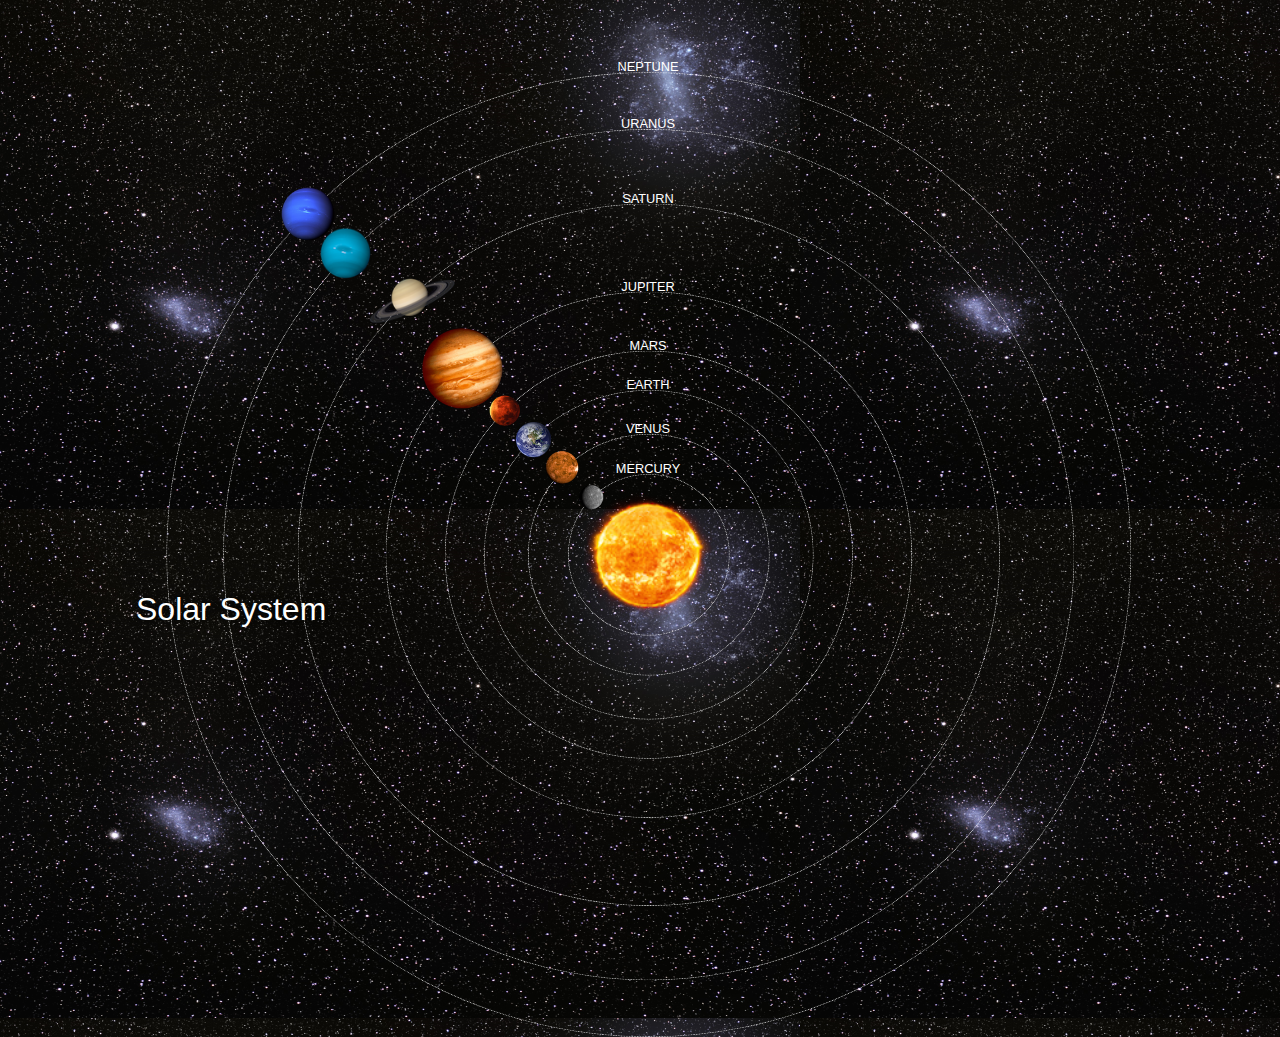
<file: index.html>
<!DOCTYPE html>
<html>

<head>
    <title>Solar System</title>
    <link rel="stylesheet" href="style.css">
</head>

<body>
    <div id="container">
        <h1>Solar System</h1>
        <a href="sun.html"><img src="images/sun.png" id="sun" /></a>

        <div id="neptune-orbit">
            <a href="neptune.html"><img src="images/neptune.png" id="neptune" /></a>
        </div>
        <div id="neptune-label" class="label-box">
            <a href="neptune.html">NEPTUNE</a>
        </div>

        <div id="uranus-orbit">
            <a href="uranus.html"><img src="images/uranus.png" id="uranus" /></a>
        </div>
        <div id="uranus-label" class="label-box">
            <a href="uranus.html">URANUS</a>
        </div>

        <div id="saturn-orbit">
            <a href="saturn.html"><img src="images/saturn.png" id="saturn" /></a>
        </div>
        <div id="saturn-label" class="label-box">
            <a href="saturn.html">SATURN</a>
        </div>

        <div id="jupiter-orbit">
            <a href="jupiter.html"><img src="images/jupiter.png" id="jupiter" /></a>
        </div>
        <div id="jupiter-label" class="label-box">
            <a href="jupiter.html">JUPITER</a>
        </div>

        <div id="mars-orbit">
            <a href="mars.html"><img id="mars" src="images/mars.png" /></a>
        </div>
        <div class="label-box" id="mars-label">
            <a href="mars.html">MARS</a>
        </div>

        <div id="earth-orbit">
            <a href="earth.html"><img id="earth" src="images/earth.png" /></a>
        </div>
        <div class="label-box" id="earth-label">
            <a href="earth.html">EARTH</a>
        </div>

        <div id="venus-orbit">
            <a href="venus.html"><img id="venus" src="images/venus.png" /></a>
        </div>
        <div class="label-box" id="venus-label">
            <a href="venus.html">VENUS</a>
        </div>

        <div id="mercury-orbit">
            <a href="mercury.html"><img id="mercury" src="images/mercury.png" /></a>
        </div>
        <div class="label-box" id="mercury-label">
            <a href="mercury.html">MERCURY</a>
        </div>
    </div>
</body>
</html>
</file>
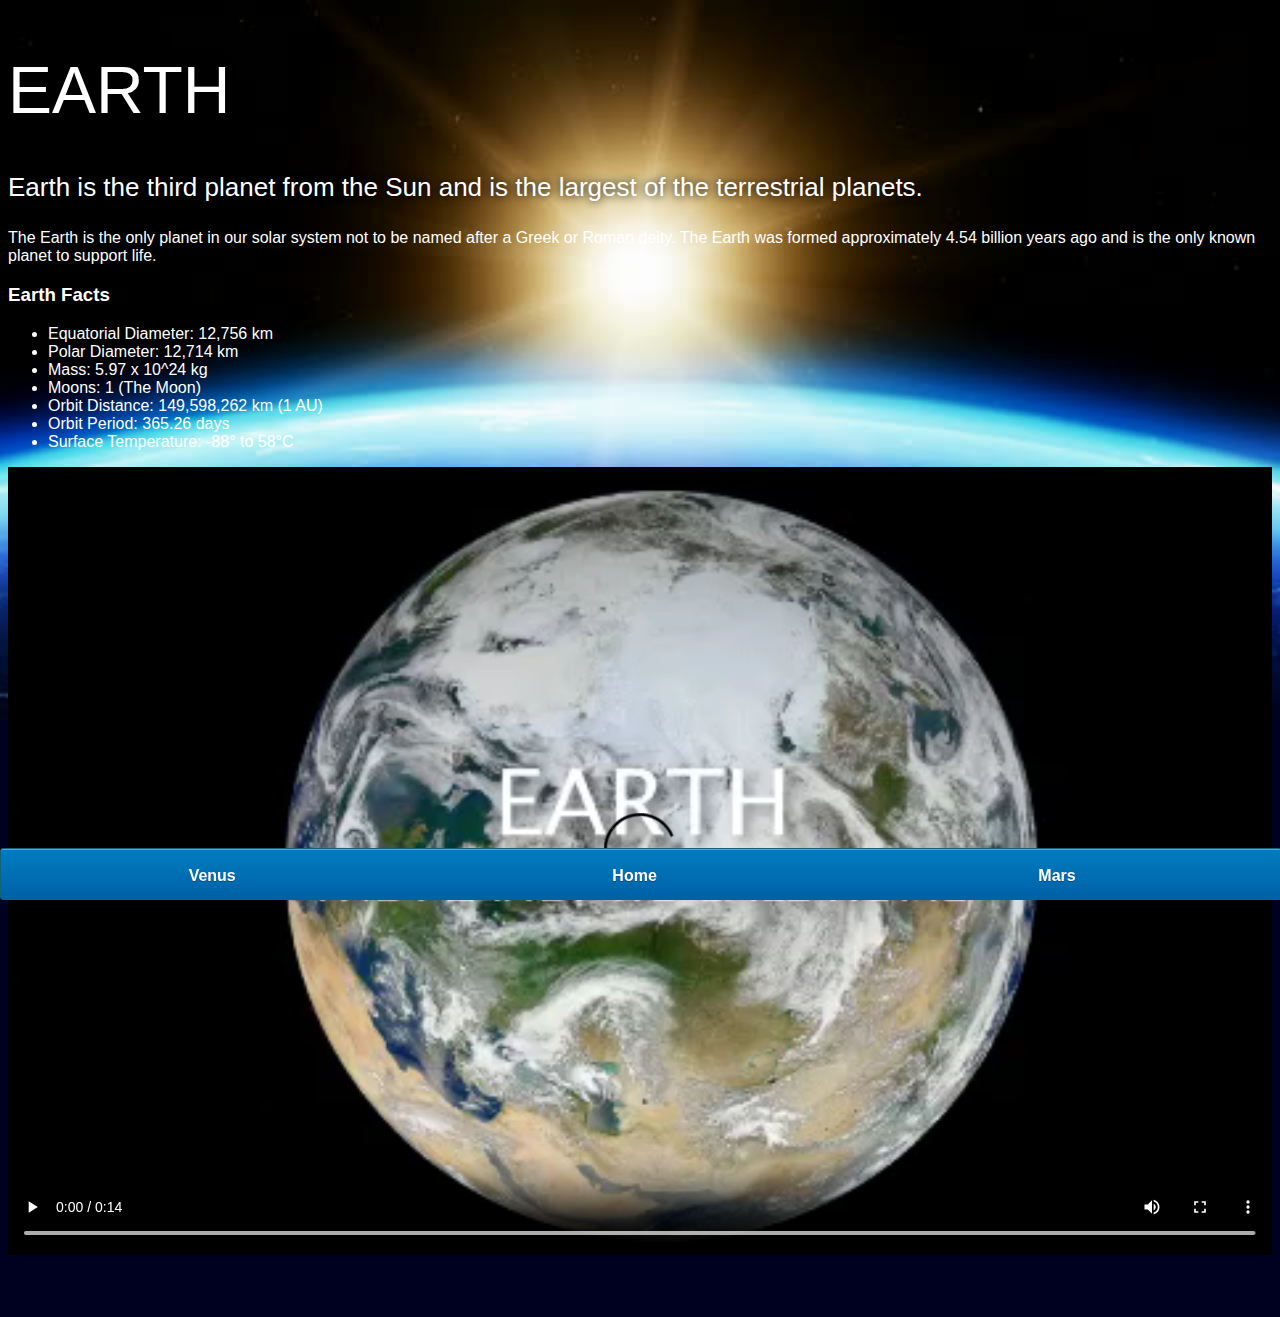
<file: earth.html>
<!DOCTYPE html>
<html>

<head>
    <title> Solar System</title>
    <link rel="stylesheet" href="style-pages.css" />
</head>

<body>
    <div id="main">
        <div id="content">
            <h1>Earth</h1>
            <p class="intro">
                Earth is the third planet from the Sun and is the largest of the terrestrial planets.
            </p>

            <p>
                The Earth is the only planet in our solar system not to be named after a Greek or Roman deity. The Earth
                was formed approximately 4.54 billion years ago and is the only known planet to support life.
            </p>

            <h3>Earth Facts</h3>
            <ul>
                <li>Equatorial Diameter: 12,756 km</li>
                <li>Polar Diameter: 12,714 km</li>
                <li>Mass: 5.97 x 10^24 kg</li>
                <li>Moons: 1 (The Moon)</li>
                <li>Orbit Distance: 149,598,262 km (1 AU)</li>
                <li>Orbit Period: 365.26 days</li>
                <li>Surface Temperature: -88&deg; to 58&deg;C</li>
            </ul>


            <video id="video" controls>
                <source src="videos/earth-video.mp4" type="video/mp4">
            </video>

        </div>

        <div id="tabs-bottom">

            <a href="venus.html">Venus</a>
            <a href="index.html">Home</a>
            <a href="mars.html">Mars</a>

        </div>

    </div>
</body>

</html>
</file>
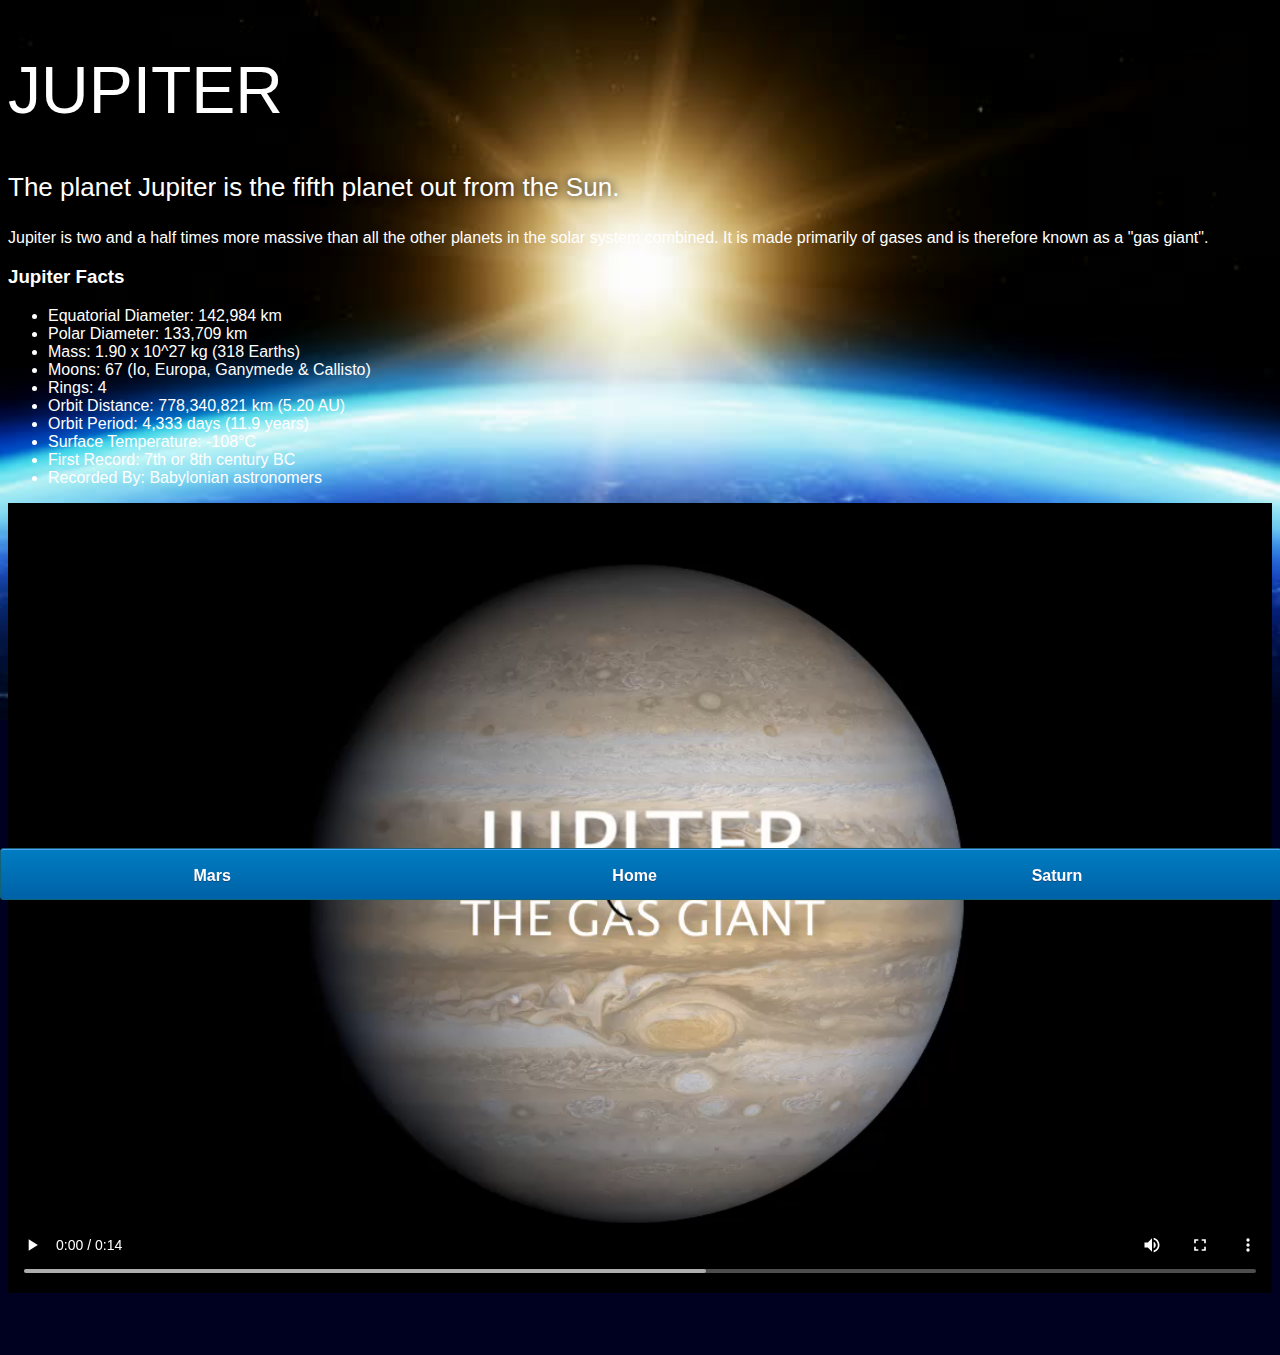
<file: jupiter.html>
<!DOCTYPE html>
<html>

<head>
    <title> Solar System</title>
    <link rel="stylesheet" href="style-pages.css" />
</head>

<body>
    <div id="main">
        <div id="content">
            <h1>Jupiter</h1>
            <p class="intro">
                The planet Jupiter is the fifth planet out from the Sun.
            </p>

            <p>
                Jupiter is two and a half times more massive than all the other planets in the solar system combined. It
                is made primarily of gases and is therefore known as a "gas giant".
            </p>

            <h3>Jupiter Facts</h3>
            <ul>
                <li>Equatorial Diameter: 142,984 km</li>
                <li>Polar Diameter: 133,709 km</li>
                <li>Mass: 1.90 x 10^27 kg (318 Earths)</li>
                <li>Moons: 67 (Io, Europa, Ganymede & Callisto)</li>
                <li>Rings: 4</li>
                <li>Orbit Distance: 778,340,821 km (5.20 AU)</li>
                <li>Orbit Period: 4,333 days (11.9 years)</li>
                <li>Surface Temperature: -108&deg;C</li>
                <li>First Record: 7th or 8th century BC</li>
                <li>Recorded By: Babylonian astronomers</li>
            </ul>

            <video id="video" controls>
                <source src="videos/jupiter-video.mp4" type="video/mp4">
            </video>

        </div>

        <div id="tabs-bottom">

            <a href="mars.html">Mars</a>
            <a href="index.html">Home</a>
            <a href="saturn.html">Saturn</a>

        </div>

    </div>
</body>

</html>
</file>
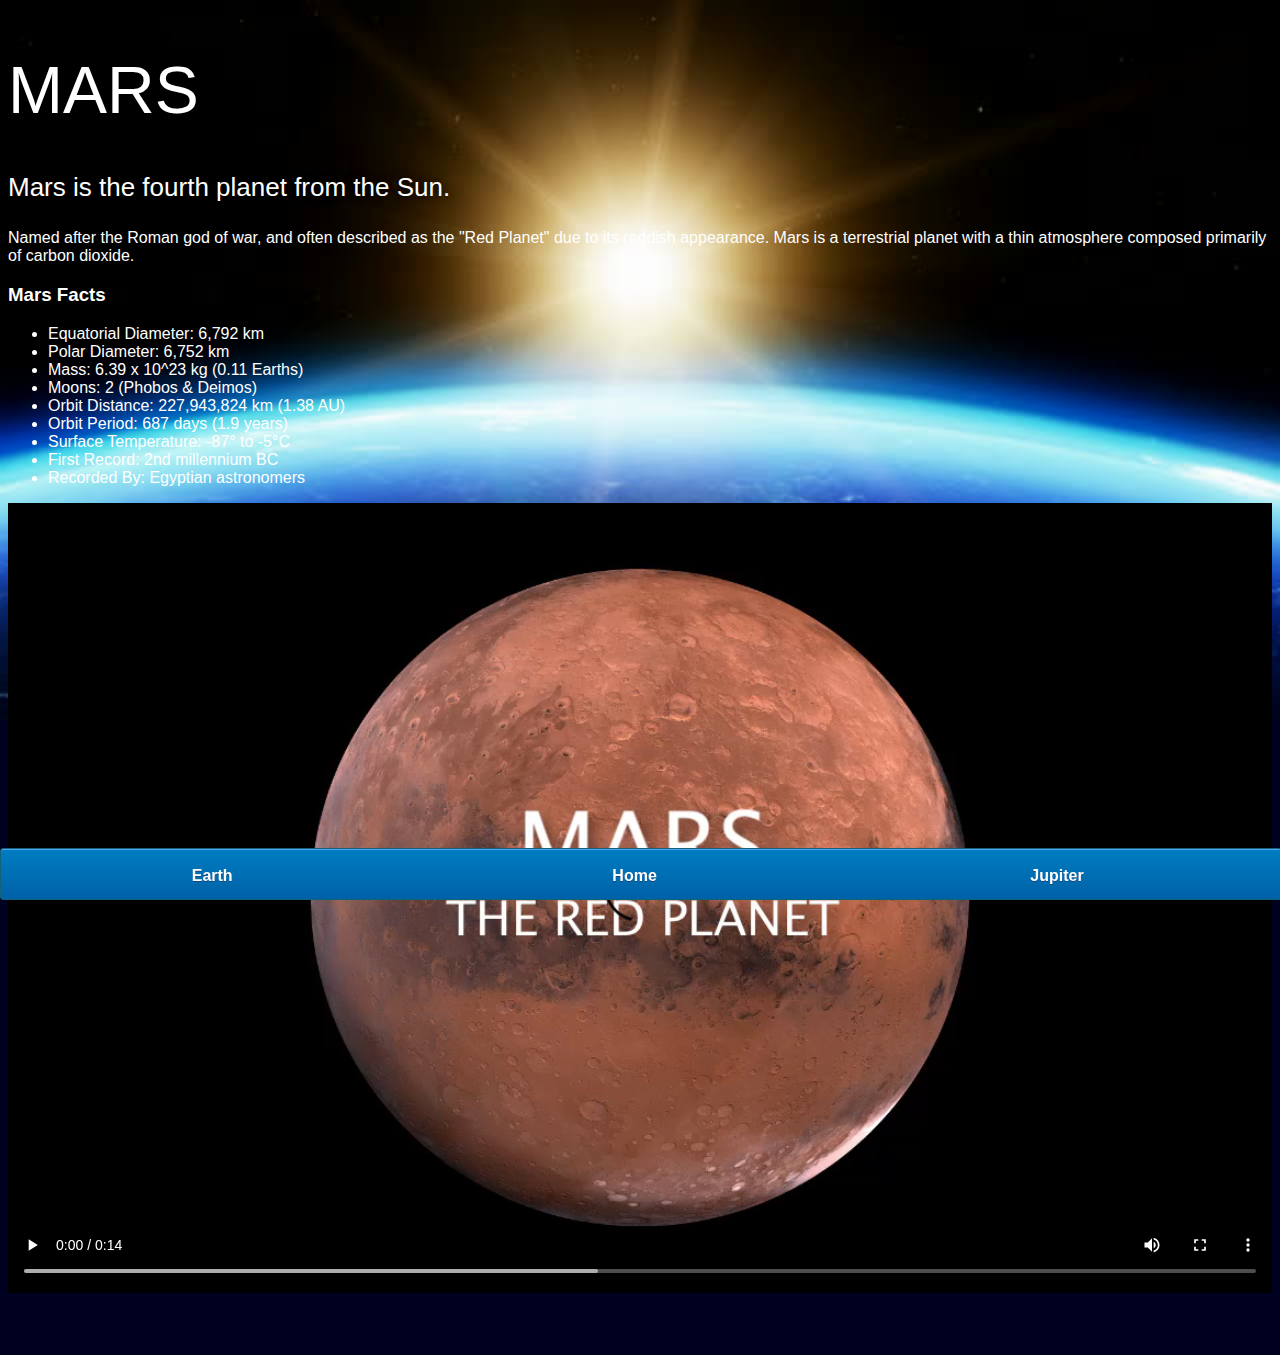
<file: mars.html>
<!DOCTYPE html>
<html>

<head>
    <title> Solar System</title>
    <link rel="stylesheet" href="style-pages.css" />
</head>

<body>
    <div id="main">
        <div id="content">
            <h1>Mars</h1>
            <p class="intro">
                Mars is the fourth planet from the Sun.
            </p>

            <p>
                Named after the Roman god of war, and often described as the "Red Planet" due to its reddish appearance.
                Mars is a terrestrial planet with a thin atmosphere composed primarily of carbon dioxide.
            </p>

            <h3>Mars Facts</h3>
            <ul>
                <li>Equatorial Diameter: 6,792 km</li>
                <li>Polar Diameter: 6,752 km</li>
                <li>Mass: 6.39 x 10^23 kg (0.11 Earths)</li>
                <li>Moons: 2 (Phobos & Deimos)</li>
                <li>Orbit Distance: 227,943,824 km (1.38 AU)</li>
                <li>Orbit Period: 687 days (1.9 years)</li>
                <li>Surface Temperature: -87&deg; to -5&deg;C</li>
                <li>First Record: 2nd millennium BC</li>
                <li>Recorded By: Egyptian astronomers</li>
            </ul>

            <video id="video" controls>
                <source src="videos/mars-video.mp4" type="video/mp4">
            </video>

        </div>

        <div id="tabs-bottom">

            <a href="earth.html">Earth</a>
            <a href="index.html">Home</a>
            <a href="jupiter.html">Jupiter</a>

        </div>

    </div>
</body>

</html>
</file>
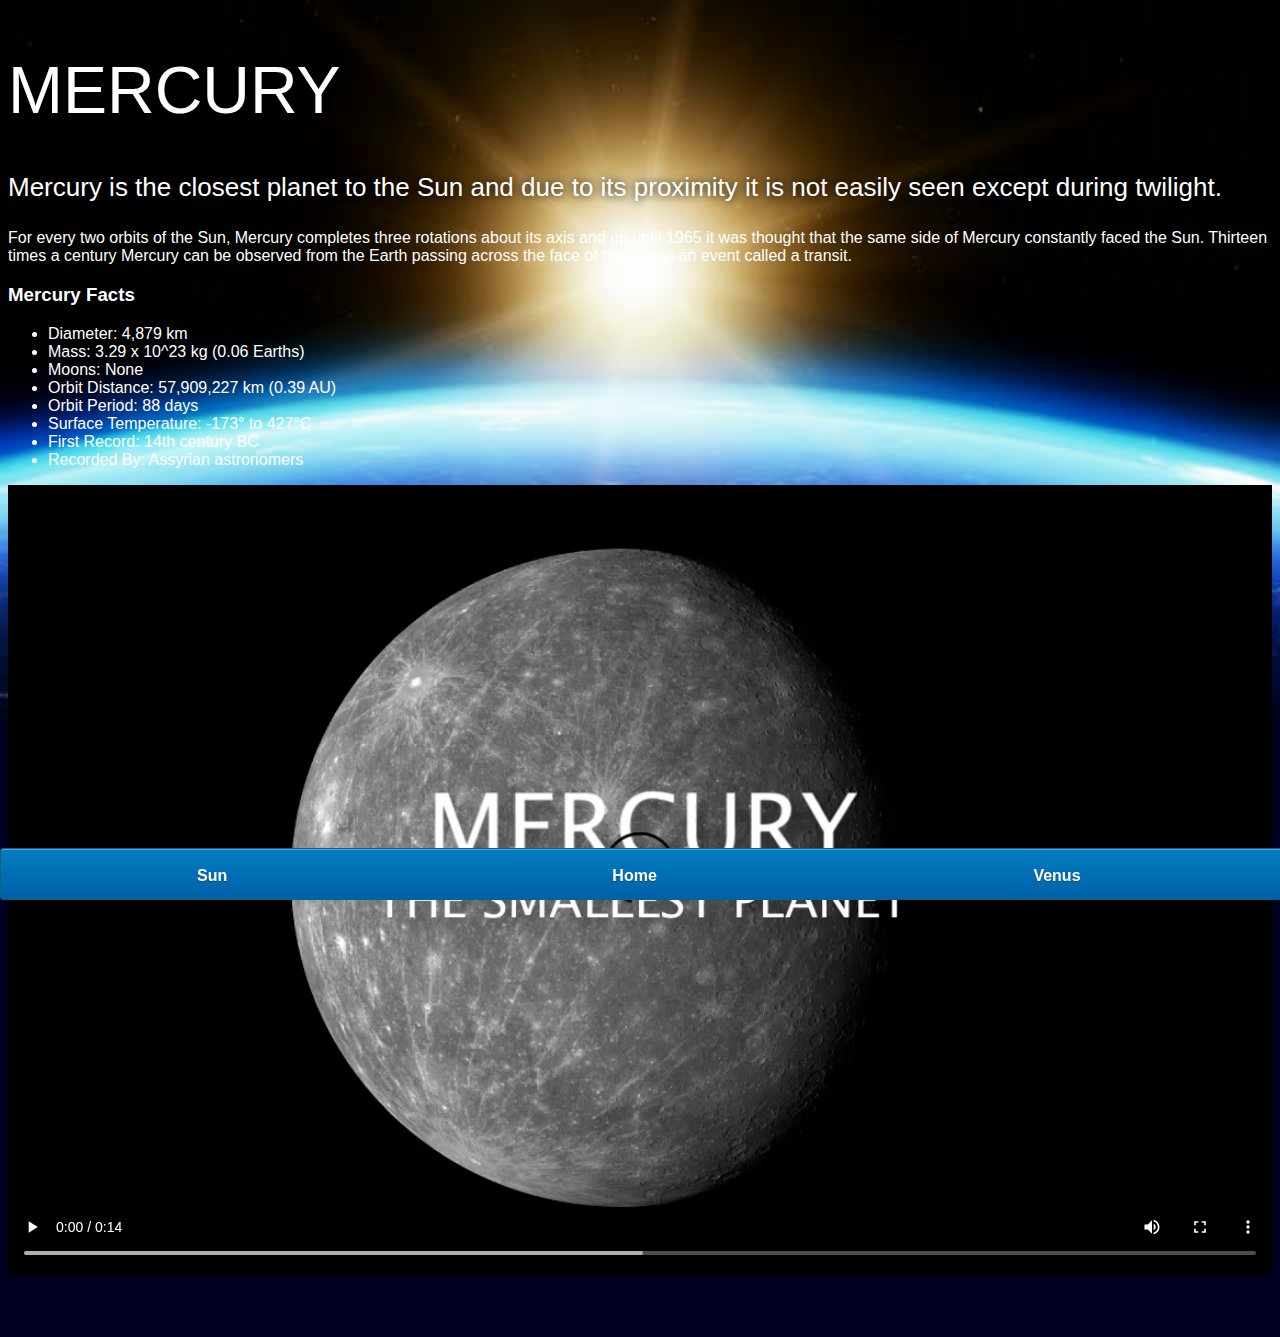
<file: mercury.html>
<!DOCTYPE html>
<html>

<head>
    <title> Solar System</title>
    <link rel="stylesheet" href="style-pages.css" />
</head>

<body>
    <div id="main">
        <div id="content">
            <h1>Mercury</h1>
            <p class="intro">
                Mercury is the closest planet to the Sun and due to its proximity it is not easily seen except during
                twilight.
            </p>

            <p>
                For every two orbits of the Sun, Mercury completes three rotations about its axis and up until 1965 it
                was thought that the same side of Mercury constantly faced the Sun. Thirteen times a century Mercury can
                be observed from the Earth passing across the face of the Sun in an event called a transit.
            </p>

            <h3>Mercury Facts</h3>
            <ul>
                <li>Diameter: 4,879 km</li>
                <li>Mass: 3.29 x 10^23 kg (0.06 Earths)</li>
                <li>Moons: None</li>
                <li>Orbit Distance: 57,909,227 km (0.39 AU)</li>
                <li>Orbit Period: 88 days</li>
                <li>Surface Temperature: -173&deg; to 427&deg;C</li>
                <li>First Record: 14th century BC</li>
                <li>Recorded By: Assyrian astronomers</li>
            </ul>

            <video id="video" controls>
                <source src="videos/mercury-video.mp4" type="video/mp4">
            </video>

        </div>

        <div id="tabs-bottom">

            <a href="sun.html">Sun</a>
            <a href="index.html">Home</a>
            <a href="venus.html">Venus</a>

        </div>

    </div>
</body>

</html>
</file>
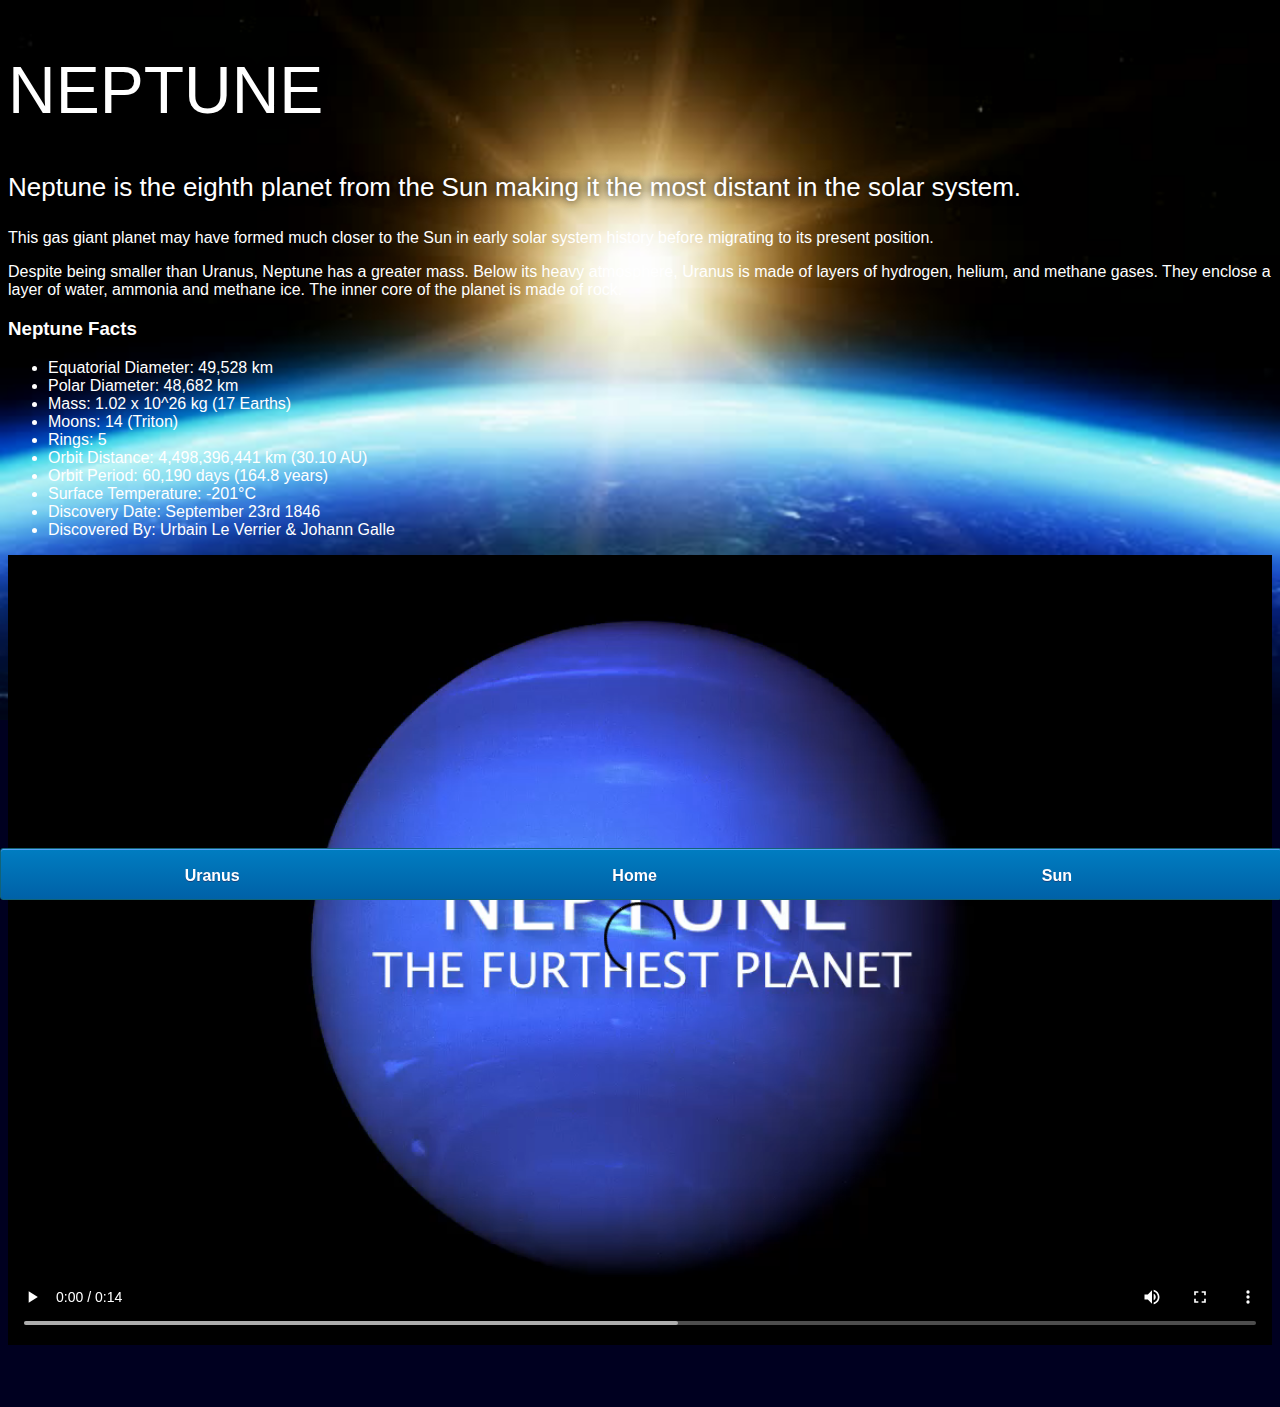
<file: neptune.html>
<!DOCTYPE html>
<html>

<head>
    <title> Solar System</title>
    <link rel="stylesheet" href="style-pages.css" />
</head>

<body>
    <div id="main">
        <div id="content">
            <h1>Neptune</h1>
            <p class="intro">
                Neptune is the eighth planet from the Sun making it the most distant in the solar system.
            </p>
            <p>
                This gas giant planet may have formed much closer to the Sun in early solar system history before
                migrating to its present position.</p>

            <p>Despite being smaller than Uranus, Neptune has a greater mass. Below its heavy atmosphere, Uranus is made
                of layers of hydrogen, helium, and methane gases. They enclose a layer of water, ammonia and methane
                ice. The inner core of the planet is made of rock.</p>

            <h3>Neptune Facts</h3>
            <ul>
                <li>Equatorial Diameter: 49,528 km</li>
                <li>Polar Diameter: 48,682 km</li>
                <li>Mass: 1.02 x 10^26 kg (17 Earths)</li>
                <li>Moons: 14 (Triton)</li>
                <li>Rings: 5</li>
                <li>Orbit Distance: 4,498,396,441 km (30.10 AU)</li>
                <li>Orbit Period: 60,190 days (164.8 years)</li>
                <li>Surface Temperature: -201&deg;C</li>
                <li>Discovery Date: September 23rd 1846</li>
                <li>Discovered By: Urbain Le Verrier & Johann Galle</li>
            </ul>

            <video id="video" controls>
                <source src="videos/neptune-video.mp4" type="video/mp4">
            </video>

        </div>

        <div id="tabs-bottom">

            <a href="uranus.html">Uranus</a>
            <a href="index.html">Home</a>
            <a href="sun.html">Sun</a>

        </div>

    </div>
</body>

</html>
</file>
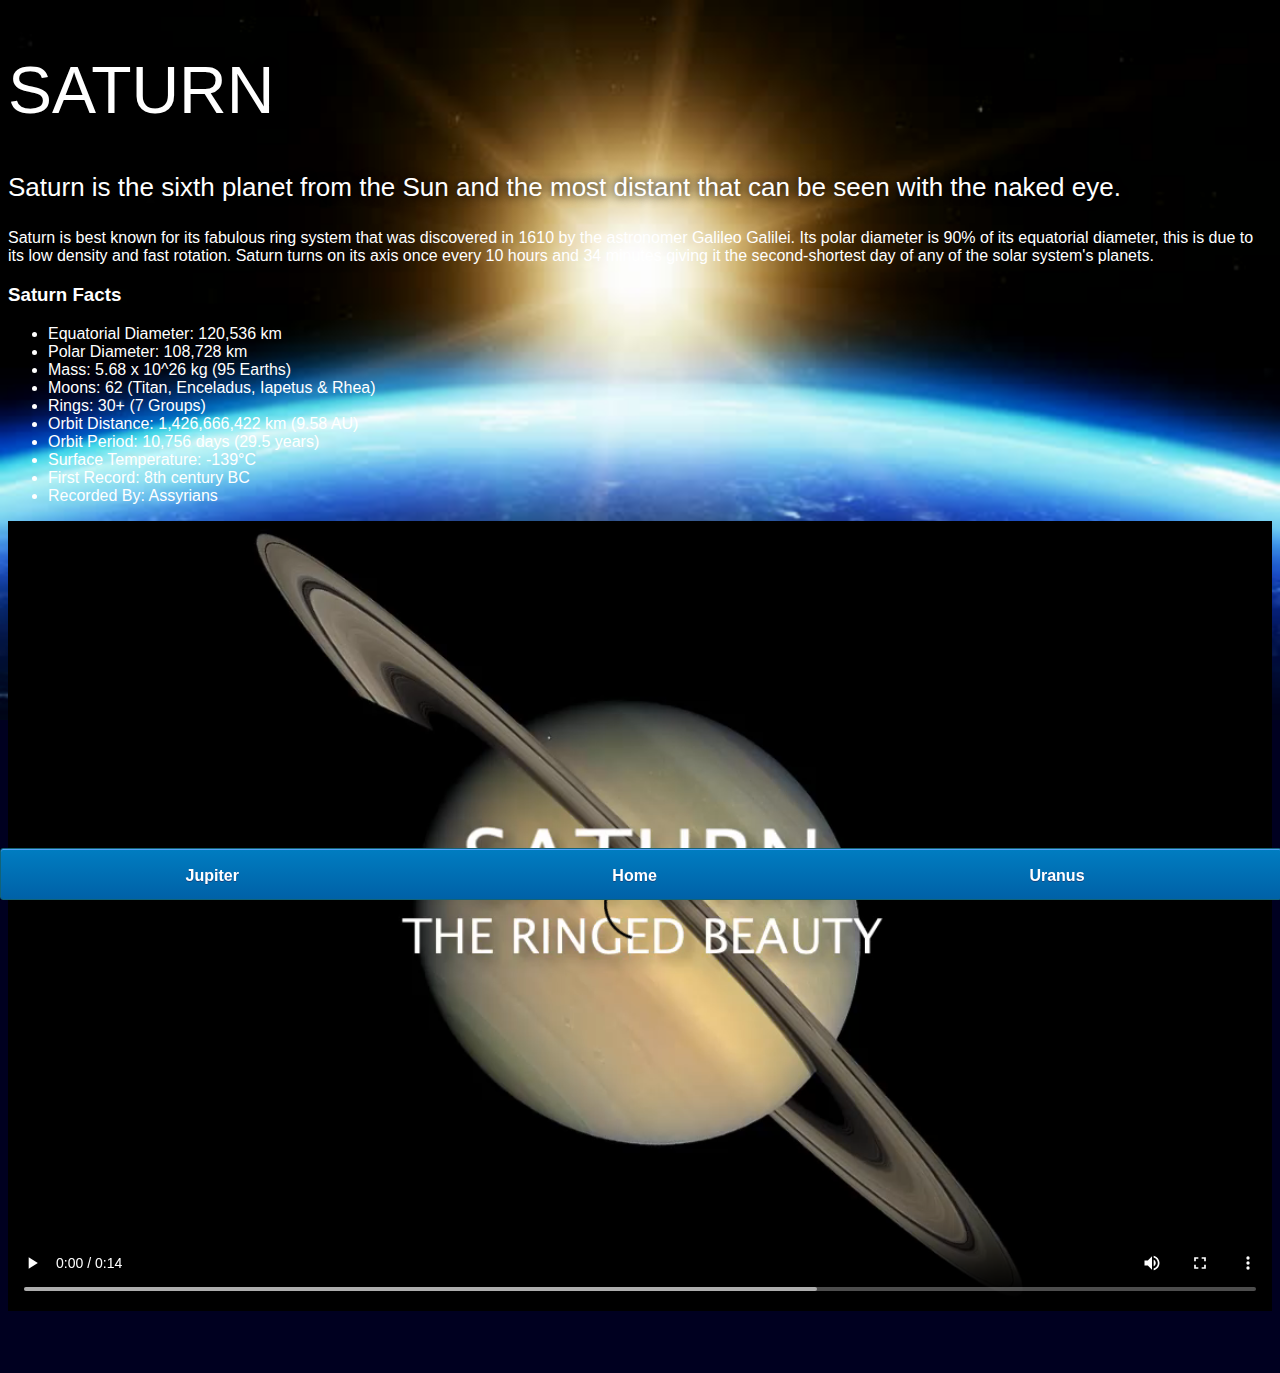
<file: saturn.html>
<!DOCTYPE html>
<html>

<head>
    <title> Solar System</title>
    <link rel="stylesheet" href="style-pages.css" />
</head>

<body>
    <div id="main">
        <div id="content">
            <h1>Saturn</h1>
            <p class="intro">
                Saturn is the sixth planet from the Sun and the most distant that can be seen with the naked eye.
            </p>

            <p>
                Saturn is best known for its fabulous ring system that was discovered in 1610 by the astronomer Galileo
                Galilei. Its polar diameter is 90% of its equatorial diameter, this is due to its low density and fast
                rotation. Saturn turns on its axis once every 10 hours and 34 minutes giving it the second-shortest day
                of any of the solar system's planets.
            </p>

            <h3>Saturn Facts</h3>
            <ul>
                <li>Equatorial Diameter: 120,536 km</li>
                <li>Polar Diameter: 108,728 km</li>
                <li>Mass: 5.68 x 10^26 kg (95 Earths)</li>
                <li>Moons: 62 (Titan, Enceladus, Iapetus & Rhea)</li>
                <li>Rings: 30+ (7 Groups)</li>
                <li>Orbit Distance: 1,426,666,422 km (9.58 AU)</li>
                <li>Orbit Period: 10,756 days (29.5 years)</li>
                <li>Surface Temperature: -139&deg;C</li>
                <li>First Record: 8th century BC</li>
                <li>Recorded By: Assyrians</li>
            </ul>

            <video id="video" controls>
                <source src="videos/saturn-video.mp4" type="video/mp4">
            </video>

        </div>

        <div id="tabs-bottom">

            <a href="jupiter.html">Jupiter</a>
            <a href="index.html">Home</a>
            <a href="uranus.html">Uranus</a>

        </div>

    </div>
</body>

</html>
</file>
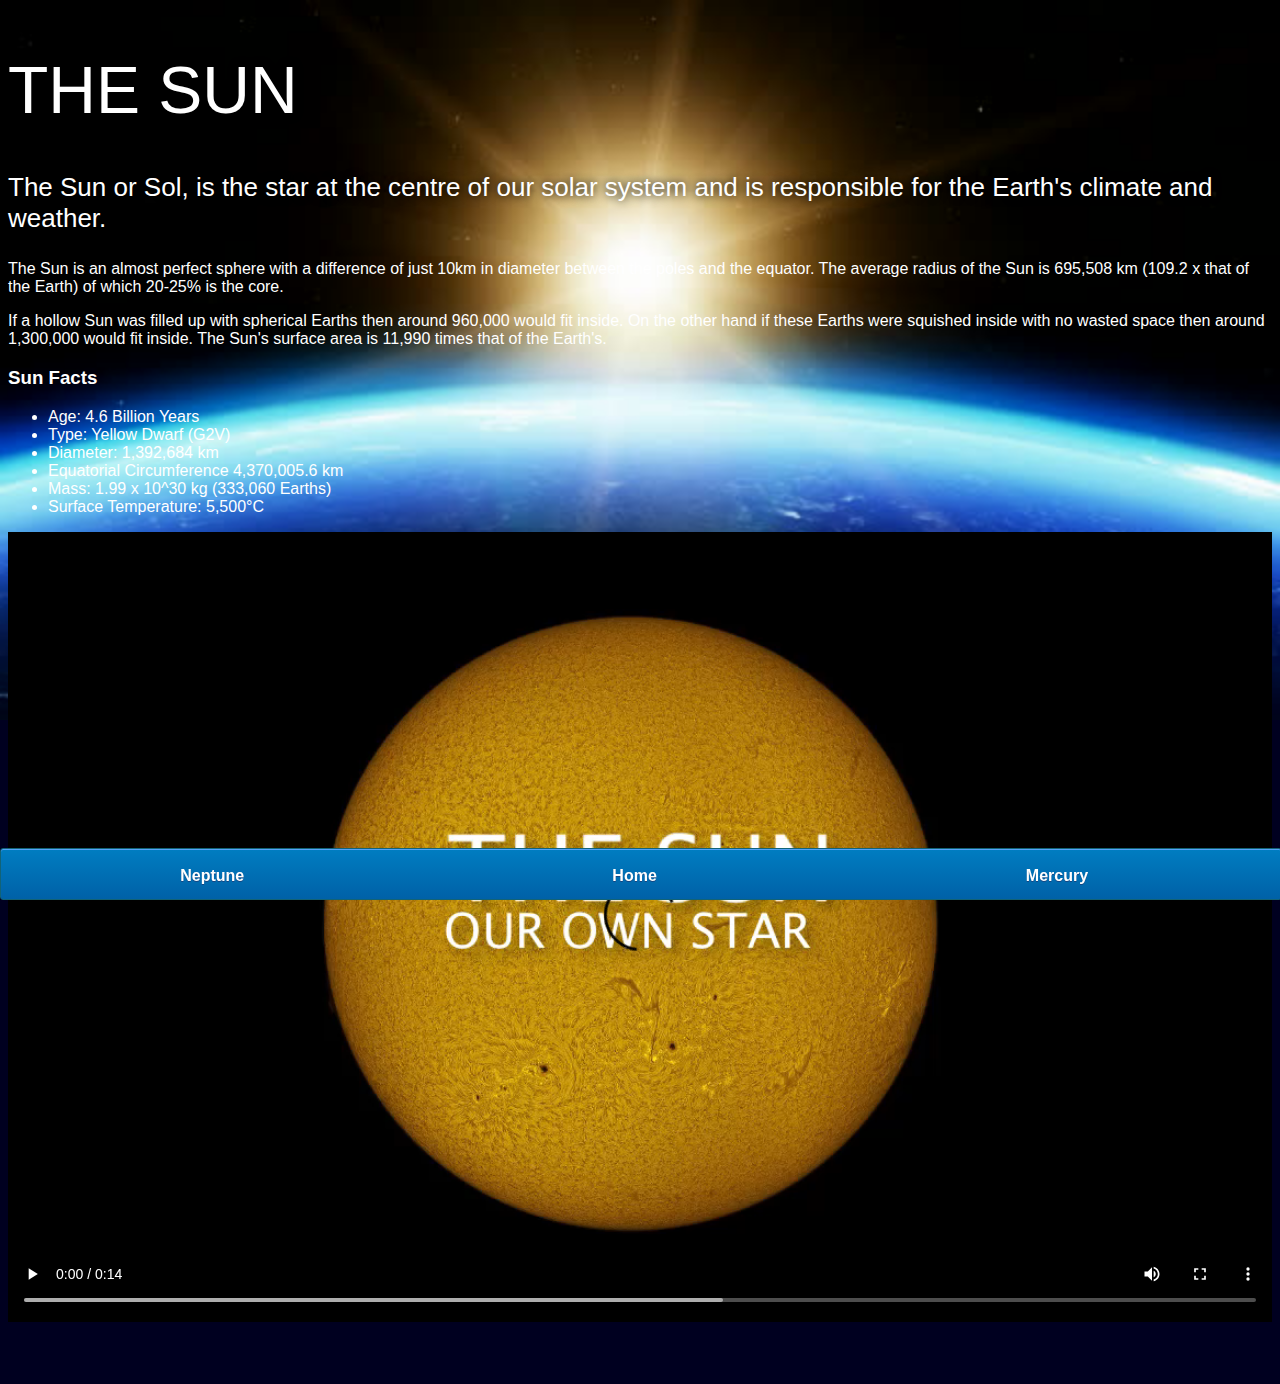
<file: sun.html>
<!DOCTYPE html>
<html>
    <head>
        <title> Solar System</title>
        <link rel="stylesheet" href="style-pages.css"/>
    </head>
    <body>
        <div id="main">
            <div id="content">
                <h1>The Sun</h1>
                <p class="intro">
                    The Sun or Sol, is the star at the centre of our solar system and is responsible for the Earth's climate and weather. 
                </p>             

                <p>
                    The Sun is an almost perfect sphere with a difference of just 10km in diameter between the poles and the equator. The average radius of the Sun is 695,508 km (109.2 x that of the Earth) of which 20-25% is the core.
                </p>
                <p>
                    If a hollow Sun was filled up with spherical Earths then around 960,000 would fit inside. On the other hand if these Earths were squished inside with no wasted space then around 1,300,000 would fit inside. The Sun's surface area is 11,990 times that of the Earth's.
                </p>

                <h3>Sun Facts</h3>
                <ul>
                    <li>Age:	4.6 Billion Years</li>
                    <li>Type:	Yellow Dwarf (G2V)</li>
                    <li>Diameter:	1,392,684 km</li>
                    <li>Equatorial Circumference	4,370,005.6 km</li>
                    <li>Mass:	1.99 x 10^30 kg (333,060 Earths)</li>
                    <li>Surface Temperature:	5,500°C</li>
                </ul>

                <video id="video" controls>
                    <source src="videos/sun-video.mp4" type="video/mp4">
                </video>

            </div>

            <div id="tabs-bottom">

                <a href="neptune.html">Neptune</a>
                <a href="index.html">Home</a>
                <a href="mercury.html">Mercury</a>
                
            </div>

        </div>
    </body>

</html>
</file>
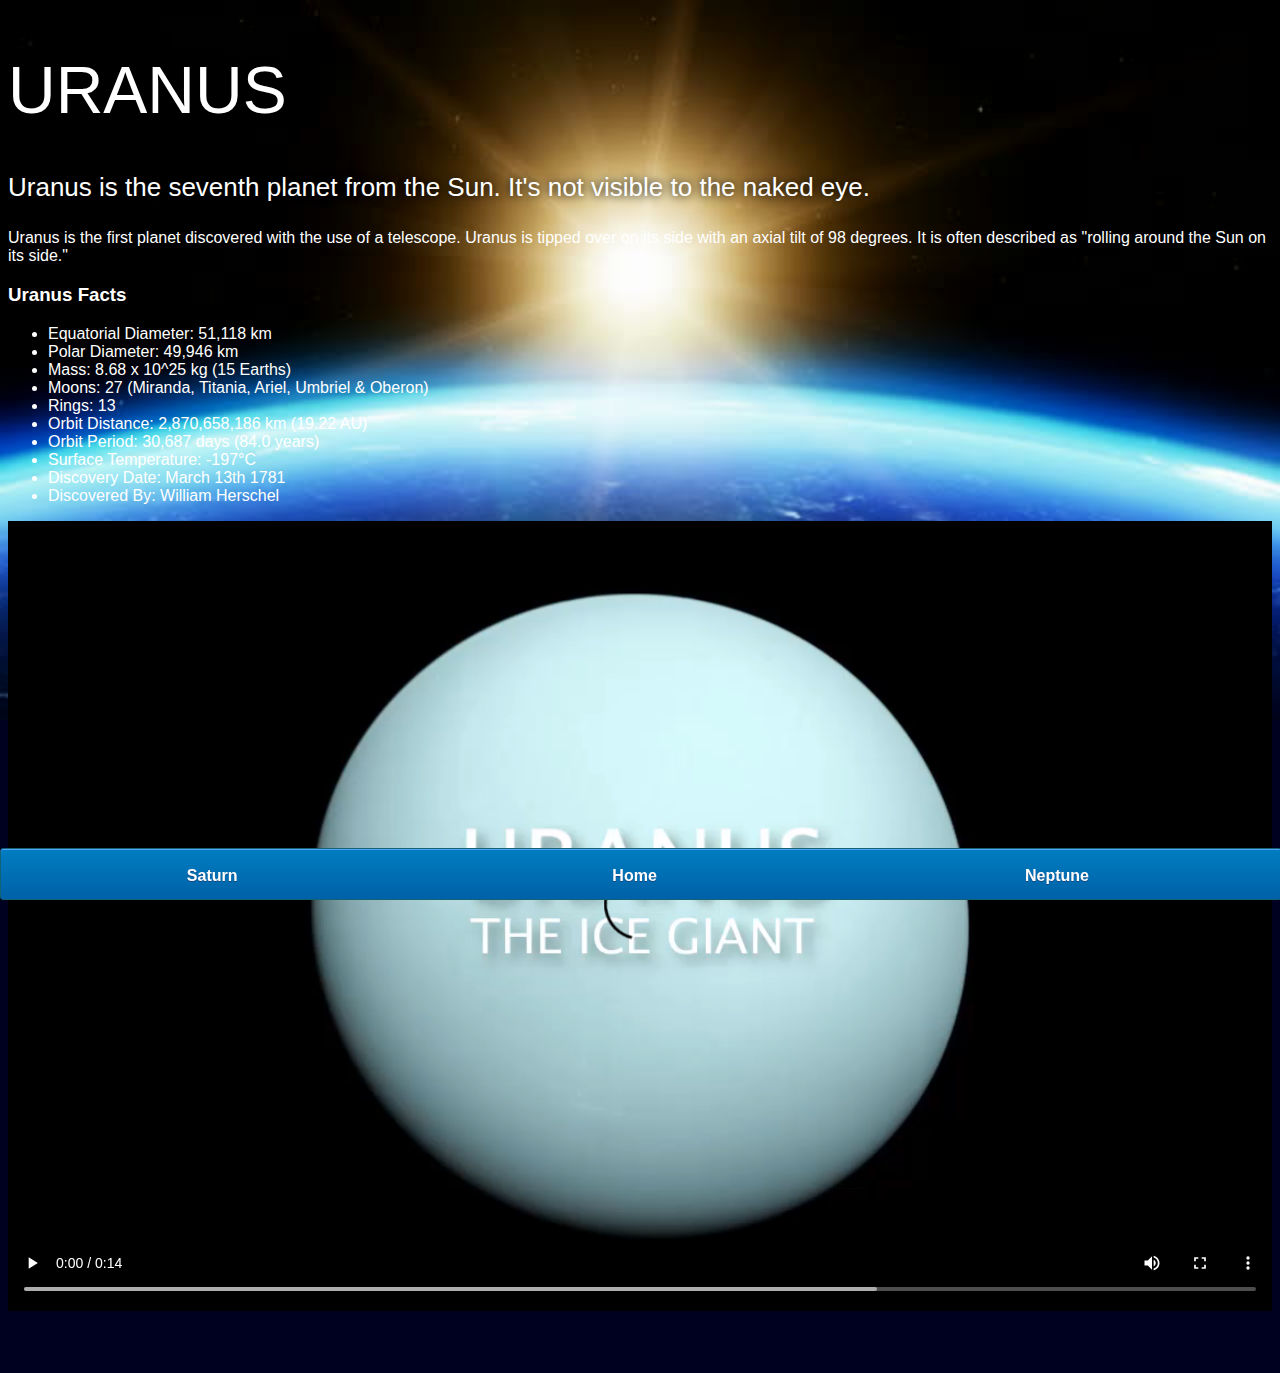
<file: uranus.html>
<!DOCTYPE html>
<html>

<head>
    <title> Solar System</title>
    <link rel="stylesheet" href="style-pages.css" />
</head>

<body>
    <div id="main">
        <div id="content">
            <h1>Uranus</h1>
            <p class="intro">
                Uranus is the seventh planet from the Sun. It's not visible to the naked eye.
            </p>

            <p>
                Uranus is the first planet discovered with the use of a telescope. Uranus is tipped over on its side
                with an axial tilt of 98 degrees. It is often described as "rolling around the Sun on its side."
            </p>

            <h3>Uranus Facts</h3>
            <ul>
                <li>Equatorial Diameter: 51,118 km</li>
                <li>Polar Diameter: 49,946 km</li>
                <li>Mass: 8.68 x 10^25 kg (15 Earths)</li>
                <li>Moons: 27 (Miranda, Titania, Ariel, Umbriel & Oberon)</li>
                <li>Rings: 13</li>
                <li>Orbit Distance: 2,870,658,186 km (19.22 AU)</li>
                <li>Orbit Period: 30,687 days (84.0 years)</li>
                <li>Surface Temperature: -197&deg;C</li>
                <li>Discovery Date: March 13th 1781</li>
                <li>Discovered By: William Herschel</li>
            </ul>

            <video id="video" controls>
                <source src="videos/uranus-video.mp4" type="video/mp4">
            </video>

        </div>

        <div id="tabs-bottom">

            <a href="saturn.html">Saturn</a>
            <a href="index.html">Home</a>
            <a href="neptune.html">Neptune</a>

        </div>

    </div>
</body>

</html>
</file>
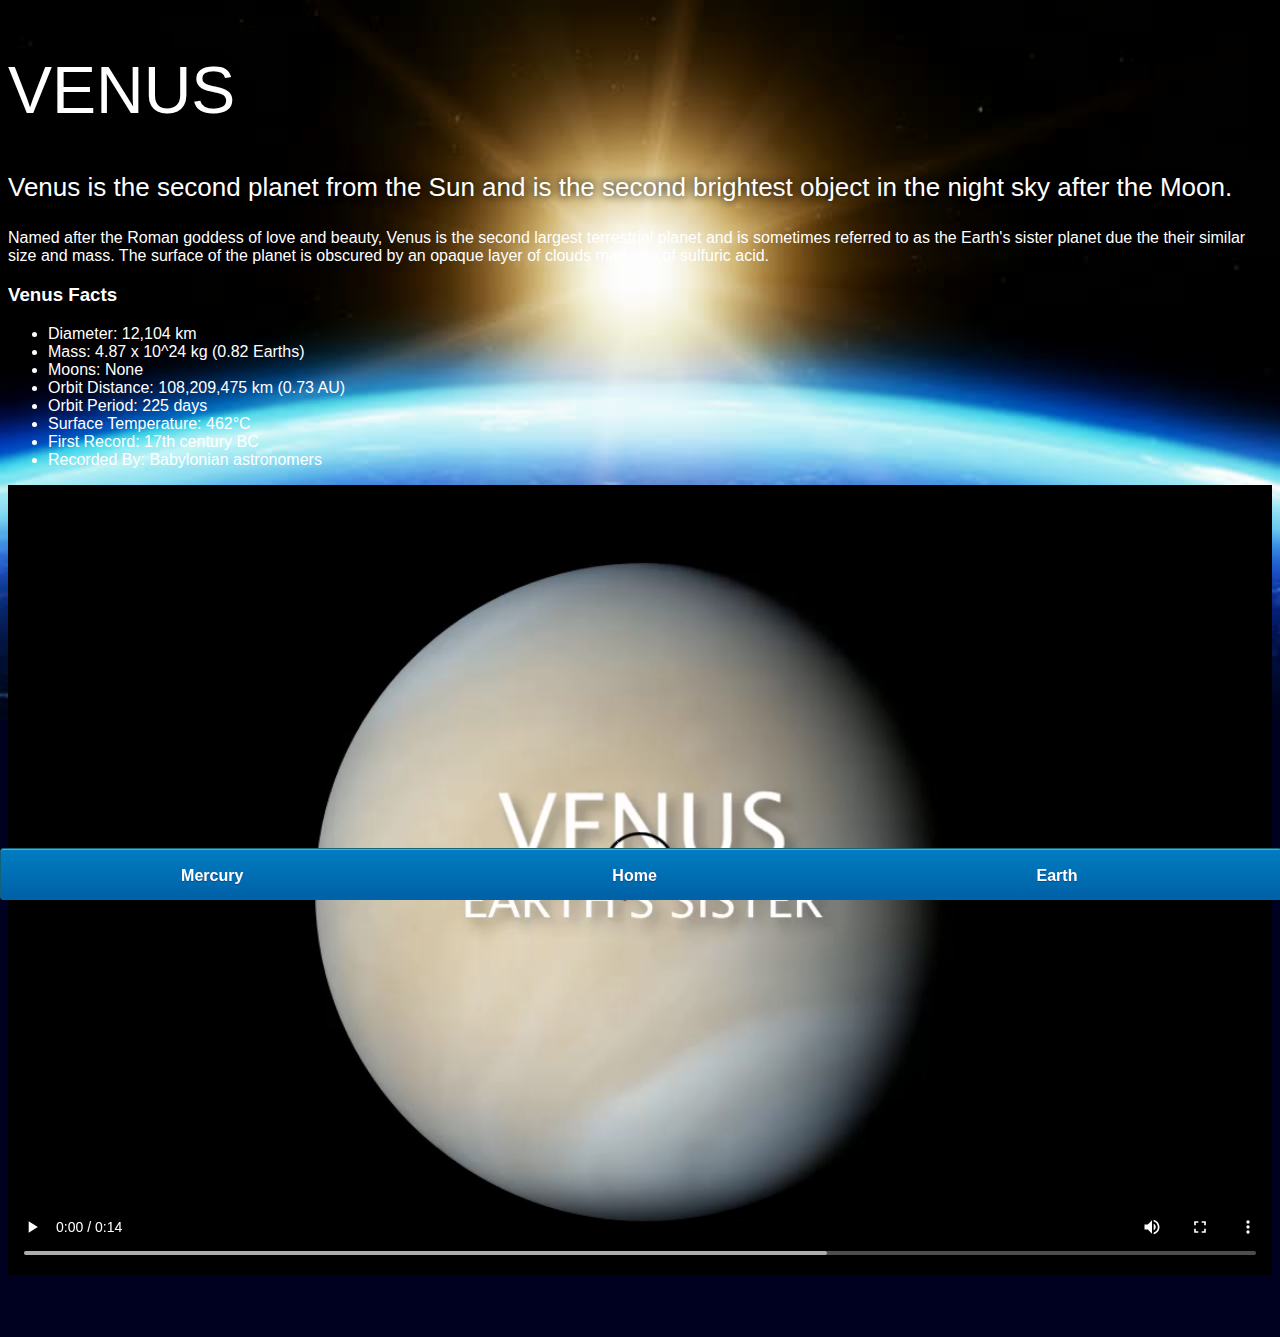
<file: venus.html>
<!DOCTYPE html>
<html>

<head>
    <title> Solar System</title>
    <link rel="stylesheet" href="style-pages.css" />
</head>

<body>
    <div id="main">
        <div id="content">
            <h1>Venus</h1>
            <p class="intro">
                Venus is the second planet from the Sun and is the second brightest object in the night sky after the
                Moon.
            </p>

            <p>
                Named after the Roman goddess of love and beauty, Venus is the second largest terrestrial planet and is
                sometimes referred to as the Earth's sister planet due the their similar size and mass. The surface of
                the planet is obscured by an opaque layer of clouds made up of sulfuric acid.
            </p>

            <h3>Venus Facts</h3>
            <ul>
                <li>Diameter: 12,104 km</li>
                <li>Mass: 4.87 x 10^24 kg (0.82 Earths)</li>
                <li>Moons: None</li>
                <li>Orbit Distance: 108,209,475 km (0.73 AU)</li>
                <li>Orbit Period: 225 days</li>
                <li>Surface Temperature: 462&deg;C</li>
                <li>First Record: 17th century BC</li>
                <li>Recorded By: Babylonian astronomers</li>
            </ul>

            <video id="video" controls>
                <source src="videos/venus-video.mp4" type="video/mp4">
            </video>

        </div>

        <div id="tabs-bottom">

            <a href="mercury.html">Mercury</a>
            <a href="index.html">Home</a>
            <a href="earth.html">Earth</a>

        </div>

    </div>
</body>

</html>
</file>
<file: style.css>
body {
    width: 100%;
    height: 100%;
    background: url('images/space.png');
    overflow: hidden;
}
 h1 {
     font-family: sans-serif;
     font-weight: 100;
     font-size: 40px;
     text-shadow: 0 0 10px #000000;
     color: white
 }


 /*################## sun #################*/

 #sun {
     position: absolute;
     z-index: 1000;
     width: 160px;
     bottom: 10px;
     left: 50%;
     margin-left: -80px;

 }

 /*################## NEPTUNE #################*/

 #neptune{
     width: 66px;
     height: 66px;
     margin: 143px;
     z-index: 1000;
     animation: spin-right 8s linear infinite;
     -webkit-animation: spin-right 8s linear infinite;
 }

 #neptune-orbit{
     position: absolute;
     width: 1204px;
     height: 1204px;
     bottom: -512px;
     left: 50%;
     margin-left: -602px;
     border: 1px dotted white;
     border-radius: 50%;
     animation: spin-left 14s linear infinite;
     -webkit-animation: spin-left 14s linear infinite; 
      
 }

 #neptune-label{
    bottom: 692px;
 }
 

 /*################## URANUS #################*/

 #uranus{
    width: 66px;
    height: 66px;
    margin: 120px;
    z-index: 1000;
    animation: spin-right 8s linear infinite;
    -webkit-animation: spin-right 8s linear infinite;
 }

 #uranus-orbit{
    position: absolute;
    width: 1062px;
    height: 1062px;
    bottom: -441px;
    left: 50%;
    margin-left: -531px;
    border: 1px dotted white;
    border-radius: 50%;
    animation: spin-left 15s linear infinite;
    -webkit-animation: spin-left 15s linear inf   inite; 
     
 }

 #uranus-label{
    bottom: 620px;
 }

  /*################## SATURN #################*/

  #saturn{
    width: 110px;
    margin: 85px;
    z-index: 1000;
    animation: spin-right 13s linear infinite;
    -webkit-animation: spin-right 13s linear infinite;
 }

 #saturn-orbit{
    position: absolute;
    width: 876px;
    height: 876px;
    bottom: -348px;
    left: 50%;
    margin-left: -438px;
    border: 1px dotted white;
    border-radius: 50%;
    animation: spin-left 13s linear infinite;
    -webkit-animation: spin-left 13s linear infinite; 
     
 }

 #saturn-label{
    bottom: 527px;
 }

   /*################## JUPITER #################*/

   #jupiter{
    width: 100px;
    height: 100px;
    margin: 45px;
    z-index: 1000;
    animation: spin-right 10s linear infinite;
    -webkit-animation: spin-right 10s linear infinite;
 }

 #jupiter-orbit{
    position: absolute;
    width: 656px;
    height: 656px;
    bottom: -238px;
    left: 50%;
    margin-left: -328px;
    border: 1px dotted white;
    border-radius: 50%;
    animation: spin-left 10s linear infinite;
    -webkit-animation: spin-left 10s linear infinite; 
     
 }

 #jupiter-label{
    bottom: 417px;
 }

 /*#################### MARS ##################*/

 #mars {
    width: 38px;
    height: 38px;
    margin: 55px;
    z-index: 1000;
    animation: spin-right 3s linear infinite;
    -webkit-animation: spin-right 3s linear infinite;
 }

 #mars-orbit {
    position: absolute;
    width: 508px;
    height: 508px;
    bottom: -164px;
    left: 50%;
    margin-left: -254px;
    border: 1px dotted white;
    border-radius: 50%;
    animation: spin-left 4s linear infinite;
    -webkit-animation: spin-left 4s linear infinite;
 }

 #mars-label{
    bottom: 343px;
 }

  /*#################### EARTH ##################*/

 #earth {
    width: 50px;
    height: 50px;
    margin: 36px;
    z-index: 1000;
    animation: spin-right 3s linear infinite;
    -webkit-animation: spin-right 3s linear infinite;
 }

 #earth-orbit {
    position: absolute;
    width: 410px;
    height: 410px;
    bottom: -115px;
    left: 50%;
    margin-left: -205px;
    border: 1px dotted white;
    border-radius: 50%;
    animation: spin-left 5s linear infinite;
    -webkit-animation: spin-left 5s linear infinite;
 }

 #earth-label{
    bottom: 294px;
 }

  /*######################## VENUS ####################*/

#venus {
    width: 50px;
    height: 50px;
    margin: 16px;
    z-index: 1000;
 }

 #venus-orbit {
    position: absolute;
    width: 300px;
    height: 300px;
    bottom: -60px;
    left: 50%;
    margin-left: -150px;
    border: 1px dotted white;
    border-radius: 50%;
    animation: spin-left 4s linear infinite;
    -webkit-animation: spin-left 4s linear infinite;
 }

 #venus-label{
    bottom: 239px;
 }

 /*##################### MERCURY #######################*/

 #mercury {
    width: 40px;
    height: 40px;
    margin: 8px;
    z-index: 1000;
 }


 #mercury-orbit {
    position: absolute;
    z-index: 1;
    width: 200px;
    height: 200px;
    bottom: -10px;
    left: 50%;
    margin-left: -100px;
    border: 1px dotted white;
    border-radius: 50%;
    animation: spin-left 2s linear infinite;
    -webkit-animation: spin-left 2s linear infinite;
 }

 #mercury-label{
    bottom: 189px;
 }


 /*################## PLEASE REMOVE #################*/

 #container{
     transform: scale(0.8, 0.8) translate(0, 700px);
 }

 /*################## LABEL BOX #################*/

 .label-box{
     position:absolute;
     width: 150px;
     left: 50%;
     margin-left: -75px;
     text-align: center;
     color: white;
     font-weight: 100;
     font-family: sans-serif;
 }

 .label-box a{
     text-decoration: none;
     padding: 0;
     margin: 0;
     color: white;
 }

 .label-box a:visited{
     color:  white;
 }

  /*################## ANINATION #################*/

  @keyframes spin-left{
      100% {
        transform: rotate (-360deg);
        -webkit-transform: rotate(-360deg);

      }
  }

  @keyframes spin-right{
    100% {
      transform: rotate (360deg);
      -webkit-transform: rotate(360deg);


    }
}
</file>
<file: style-pages.css>
body {
    margin: 0;
    padding: 0;
    width: 100%;
    background-color: #000020;
    font-family: sans-serif;
    background-image: url('images/earth-sunrise.jpg');
    background-repeat: no-repeat;
    background-size: 100%;
    color: #ffffff;
 }

 h1 {
     font-weight: 100;
     font-size: 66px;
     text-shadow: 0 0 10px #000000; 
     text-transform: uppercase;
 }

 p.intro{
     font-size: 26px;
     font-weight: 200;
     text-shadow: 0 0 10px #000000;

 }

 #content{
     margin-bottom: 50px;
     padding: 8px;

 }

 #video{
     width: 100%;
 }

 /*################## BOTTOM TABS #################*/

 #tabs-bottom{
     position: fixed;
     bottom: 0;
     left: 0;
     z-index: 500;
     display: inline-block;
     width: 100%;
     height: 50px;

     box-shadow: inset 0px 1px 0px #54a3f7;
     background: linear-gradient(#007dc1, #0061a7);
     border-radius: 3px;
     border: 1px solid #126377;
 }

 #tabs-bottom a{
     float: left;
     display: block;
     width: 33%;
     height: 35px;
     font-weight: 700;
     color: white;
     text-align: center;
     text-decoration: none;
     text-shadow: 0px 1px 0px #154682;
     padding-top: 18px;
 }
</file>
